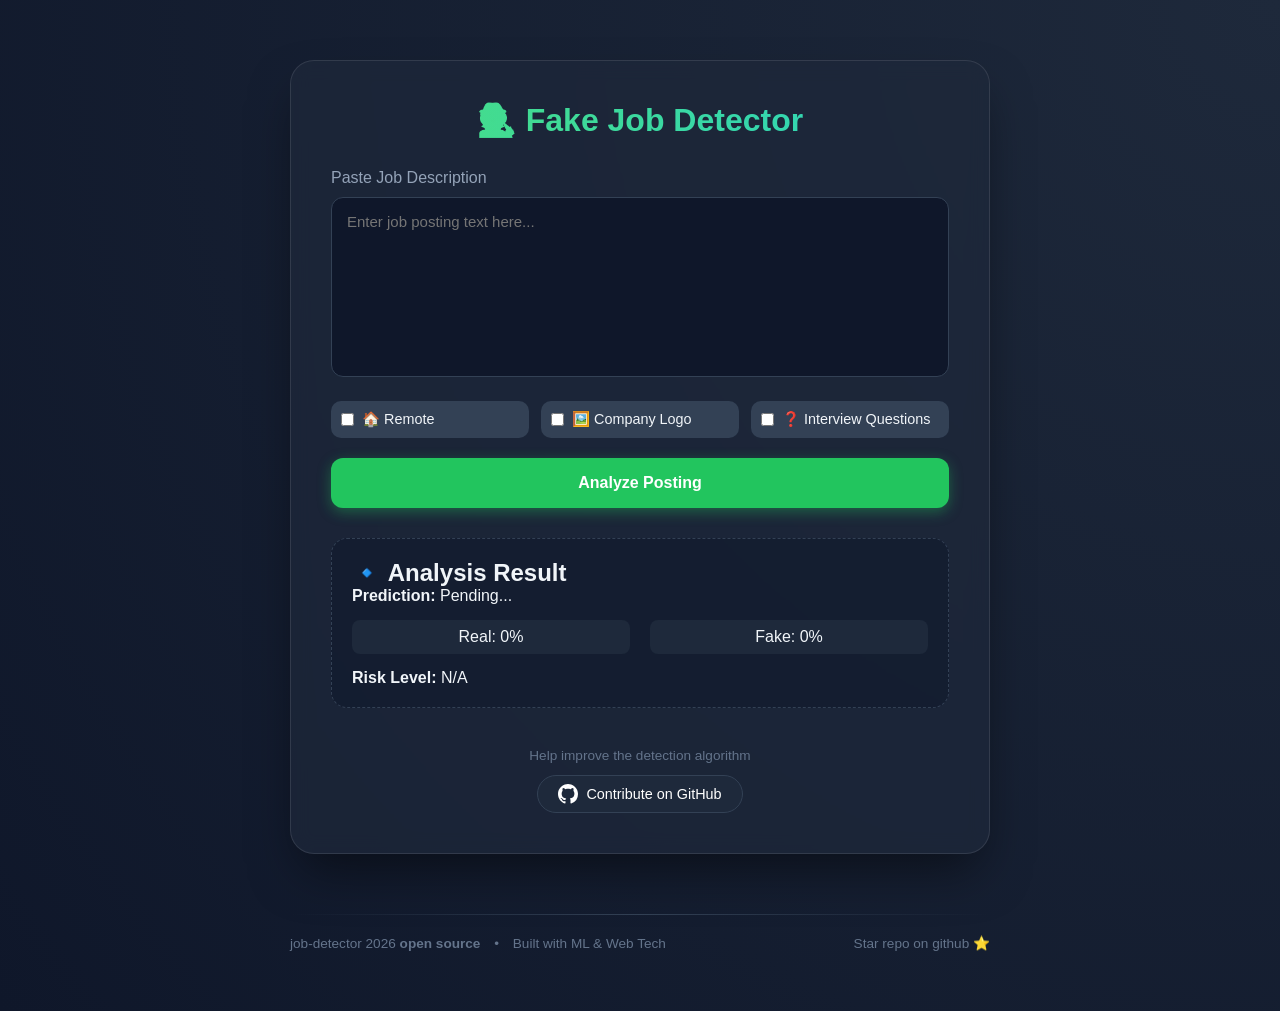
<file: client/index.html>
<!DOCTYPE html>
<html lang="en">
<head>
    <meta charset="UTF-8">
    <meta name="viewport" content="width=device-width, initial-scale=1.0">
    <title>Detect Fake Jobs</title>
    <link rel="stylesheet" href="style.css">
</head>
<body>

    <div class="container">
        <h1>🕵️ Fake Job Detector</h1>

        <div class="input-section">
            <label for="jobText">Paste Job Description</label>
            <textarea id="jobText" placeholder="Enter job posting text here..."></textarea>
        </div>

        <div class="features-grid">
            <label class="chip"><input type="checkbox" id="telecommuting"> 🏠 Remote</label>
            <label class="chip"><input type="checkbox" id="hasLogo"> 🖼️ Company Logo</label>
            <label class="chip"><input type="checkbox" id="hasQuestions"> ❓ Interview Questions</label>
        </div>

        <button class="detect-btn">Analyze Posting</button>

        <div class="result-box">
            <h2>🔹 Analysis Result</h2>
            <div class="result-content">
                <p><strong>Prediction:</strong> <span id="prediction">Pending...</span></p>
                <div class="stats">
                    <div class="stat-item">Real: <span id="realProb">0%</span></div>
                    <div class="stat-item">Fake: <span id="fakeProb">0%</span></div>
                </div>
                <p><strong>Risk Level:</strong> <span id="risk">N/A</span></p>
            </div>
        </div>

        <div class="github-connect">
            <p>Help improve the detection algorithm</p>
            <a href="https://github.com/rohanparvej/job-detector" class="gh-link">
                <svg height="20" width="20" viewBox="0 0 16 16" fill="white"><path d="M8 0C3.58 0 0 3.58 0 8c0 3.54 2.29 6.53 5.47 7.59.4.07.55-.17.55-.38 0-.19-.01-.82-.01-1.49-2.01.37-2.53-.49-2.69-.94-.09-.23-.48-.94-.82-1.13-.28-.15-.68-.52-.01-.53.63-.01 1.08.58 1.23.82.72 1.21 1.87.87 2.33.66.07-.52.28-.87.51-1.07-1.78-.2-3.64-.89-3.64-3.95 0-.87.31-1.59.82-2.15-.08-.2-.36-1.02.08-2.12 0 0 .67-.21 2.2.82.64-.18 1.32-.27 2-.27.68 0 1.36.09 2 .27 1.53-1.04 2.2-.82 2.2-.82.44 1.1.16 1.92.08 2.12.51.56.82 1.27.82 2.15 0 3.07-1.87 3.75-3.65 3.95.29.25.54.73.54 1.48 0 1.07-.01 1.93-.01 2.2 0 .21.15.46.55.38A8.013 8.013 0 0016 8c0-4.42-3.58-8-8-8z"></path></svg>
                Contribute on GitHub
            </a>
        </div>
    </div>

    <footer class="main-footer">
        <div class="footer-line"></div>
        <div class="footer-content">
            <div class="dev-info">
                <span class="dev-name">job-detector 2026 <strong>open source</strong></span>
                <span class="dot">•</span>
                <span class="tech-stack">Built with ML & Web Tech</span>
            </div>
            <div class="footer-links">
                <a href="https://github.com/rohanparvej/job-detector">Star repo on github ⭐</a>
            </div>
        </div>
    </footer>

    <script src="script.js"></script>
</body>
</html>
</file>
<file: client/style.css>
* {
    margin: 0;
    padding: 0;
    box-sizing: border-box;
    font-family: 'Segoe UI', Roboto, Helvetica, Arial, sans-serif;
}

body {
    width: 100%;
    min-height: 100vh;
    background: radial-gradient(circle at top right, #1e293b, #0f172a);
    color: #f1f5f9;
    padding: 20px;
}

.container {
    max-width: 700px;
    margin: 40px auto;
    padding: 40px;
    background: rgba(30, 41, 59, 0.7);
    backdrop-filter: blur(10px);
    border: 1px solid rgba(255, 255, 255, 0.1);
    border-radius: 24px;
    box-shadow: 0 25px 50px -12px rgba(0, 0, 0, 0.5);
}

h1 {
    font-size: 2rem;
    font-weight: 700;
    text-align: center;
    margin-bottom: 30px;
    background: linear-gradient(to right, #4ade80, #2dd4bf);
    -webkit-background-clip: text;
    -webkit-text-fill-color: transparent;
}

.input-section label {
    display: block;
    margin-bottom: 10px;
    color: #94a3b8;
    font-weight: 500;
}

textarea {
    width: 100%;
    height: 180px;
    padding: 15px;
    border-radius: 12px;
    border: 1px solid #334155;
    background: #0f172a;
    color: white;
    resize: none;
    font-size: 15px;
    transition: border-color 0.3s;
}

textarea:focus {
    outline: none;
    border-color: #22c55e;
}

.features-grid {
    display: grid;
    grid-template-columns: repeat(auto-fit, minmax(150px, 1fr));
    gap: 12px;
    margin: 20px 0;
}

.chip {
    background: #334155;
    padding: 10px;
    border-radius: 10px;
    display: flex;
    align-items: center;
    gap: 8px;
    cursor: pointer;
    font-size: 0.9rem;
    transition: 0.2s;
}

.chip:hover {
    background: #475569;
}

.detect-btn {
    width: 100%;
    padding: 16px;
    font-size: 16px;
    font-weight: 600;
    background: #22c55e;
    border: none;
    border-radius: 12px;
    cursor: pointer;
    color: white;
    box-shadow: 0 4px 14px 0 rgba(34, 197, 94, 0.39);
    transition: transform 0.2s, background 0.3s;
}

.detect-btn:hover {
    transform: translateY(-2px);
    background: #16a34a;
}

.result-box {
    margin-top: 30px;
    padding: 20px;
    background: rgba(15, 23, 42, 0.5);
    border-radius: 16px;
    border: 1px dashed #334155;
}

.stats {
    display: flex;
    gap: 20px;
    margin: 15px 0;
}

.stat-item {
    background: #1e293b;
    padding: 8px 15px;
    border-radius: 8px;
    flex: 1;
    text-align: center;
}

/* GitHub Section */
.github-connect {
    margin-top: 40px;
    text-align: center;
}

.github-connect p {
    font-size: 0.85rem;
    color: #64748b;
    margin-bottom: 12px;
}

.gh-link {
    text-decoration: none;
    color: white;
    display: inline-flex;
    align-items: center;
    gap: 8px;
    font-size: 0.9rem;
    background: #1e293b;
    padding: 8px 20px;
    border-radius: 20px;
    border: 1px solid #334155;
    transition: 0.3s;
}

.gh-link:hover {
    background: #334155;
}

/* Footer Section */
.main-footer {
    max-width: 700px;
    margin: 0 auto;
    padding: 20px 0 40px;
}

.footer-line {
    height: 1px;
    background: linear-gradient(to right, transparent, #334155, transparent);
    margin-bottom: 20px;
}

.footer-content {
    display: flex;
    justify-content: space-between;
    align-items: center;
    flex-wrap: wrap;
    gap: 15px;
    color: #64748b;
    font-size: 0.85rem;
}

.footer-links a {
    color: #64748b;
    text-decoration: none;
    margin-left: 15px;
}

.footer-links a:hover {
    color: #94a3b8;
}

.dot { margin: 0 10px; }
</file>
